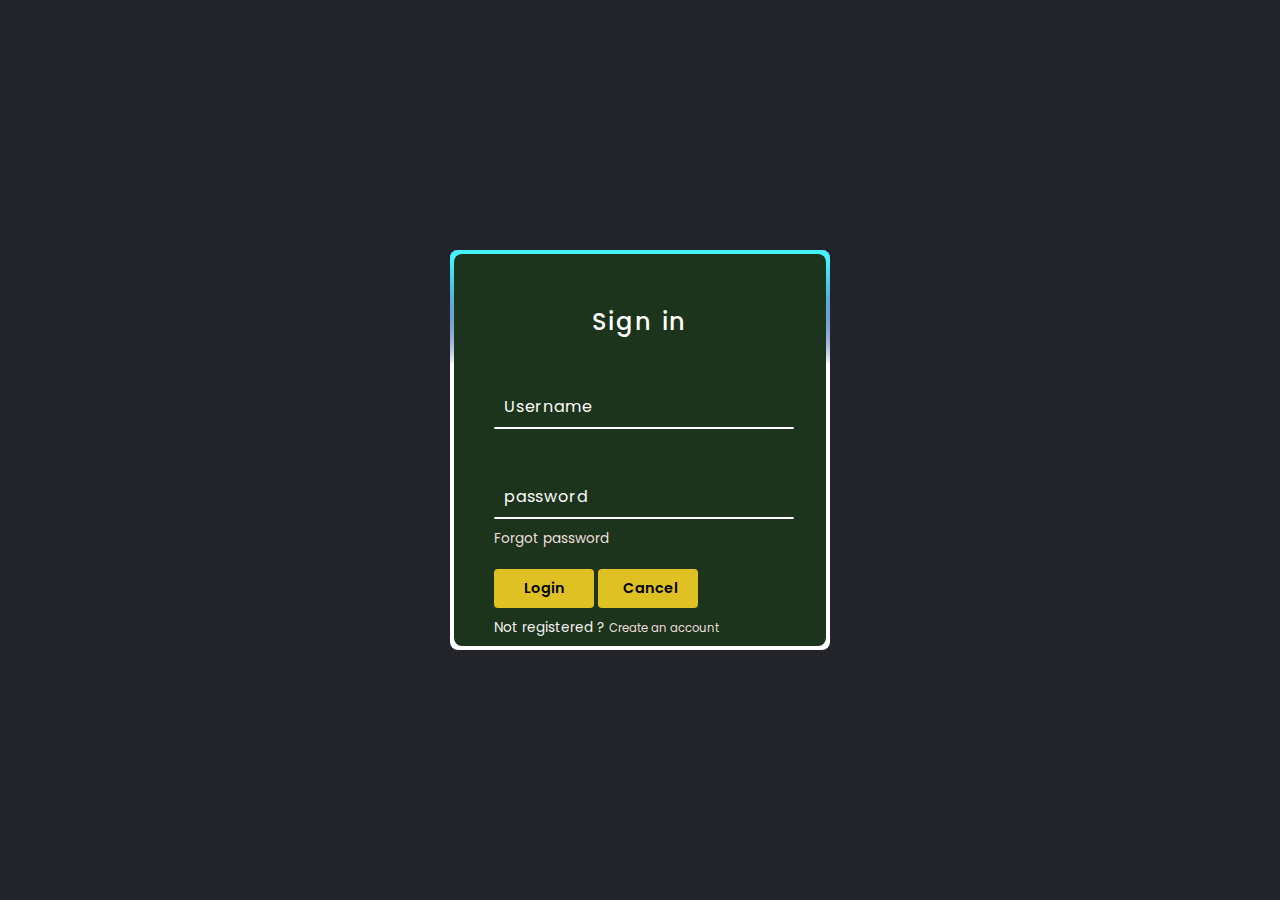
<file: login.html>
<!DOCTYPE html>
<html lang="en">
<head>
    <meta charset="UTF-8">
    <meta name="viewport" content="width=device-width, initial-scale=1.0">
    <title>login page</title>
    <link rel="stylesheet" href="login.css">
</head>
<body>
     <div class="box">
        <span class="borderLine"></span>
        <form>
            <h2> Sign in</h2>
            <div class="inputBox">
                <input type="text" required="required">
                <span>Username</span>
                <i></i>
            </div>
            <div class="inputBox"> 
                <input type="password" required="required">
                <span>password</span>
                <i></i>
            </div>
            <div class="Links">
                <a href="#">Forgot password</a>
                </div>
                <div class="btn">
            <input type="submit" value="Login">
            <input class="button" type="button" onclick="window.location.replace('index.html')" value="Cancel"/>
            </div>
            <div class="Links">
                <p> Not registered ? <a href="Regestration.html"class="login">Create an account </a></p>
            </div>
        </form>
     </div>
</body>
</html>
</file>
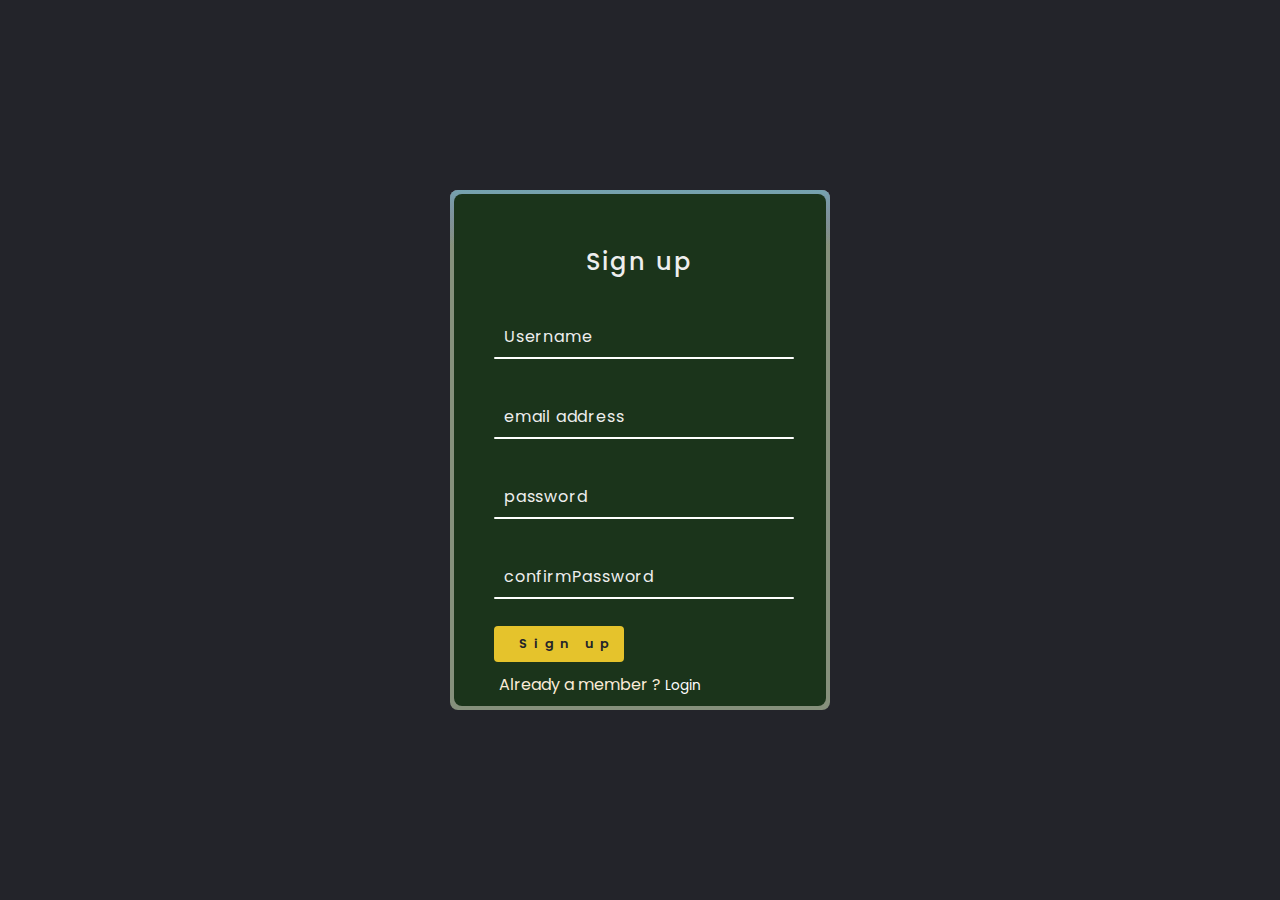
<file: Regestration.html>
<!DOCTYPE html><div class="box">
   
    <!--[if lt IE 7]>      <html class="no-js lt-ie9 lt-ie8 lt-ie7"> <![endif]-->
    <!--[if IE 7]>         <html class="no-js lt-ie9 lt-ie8"> <![endif]-->
    <!--[if IE 8]>         <html class="no-js lt-ie9"> <![endif]-->
    <!--[if gt IE 8]>      <html class="no-js"> <!--<![endif]-->
    <html>
        <head>
            <meta charset="utf-8">
            <meta http-equiv="X-UA-Compatible" content="IE=edge">
            <title>Registration</title>
            <meta name="description" content="">
            <meta name="viewport" content="width=device-width, initial-scale=1">
            <link rel="stylesheet" href="ragestration.css">
        </head>
        <body>
            
            <span class="borderLine"></span>
            <form action="connect.php" method="Post">
                <h2> Sign up</h2>
                <div class="inputBox">
                    <input type="text" required="required" name="Username">
                    <span>Username</span>
                    <i></i>
                </div>
                <div class="inputBox">
                    <input type="text" required="required" name="email">
                    <span>email address</span>
                    <i></i>
                </div>
                <div class="inputBox">
                    <input type="password"id="password" required="required" name="password">
                    <span>password</span>
                    <i></i>
                </div>
                <div class="inputBox">
                    <input type="password" id="confirmPassword" required="required" name="confirmPassword">
                    <span>confirmPassword</span>
                    <i></i>
                </div>
               <div class="inputBox">
                <input type="submit" value="Sign up">
               </div>
               <div class="Links">
                    <p> Already a member ? <a href="login.html"class="login">Login </a></p>
                </div>
            </form>
         </div>
         <script>
            // JavaScript to validate password and confirm password fields
            const password = document.getElementById("password");
            const confirmPassword = document.getElementById("confirmPassword");
            const passwordError = document.getElementById("passwordError");
    
            function validatePassword() {
                if (password.value !== confirmPassword.value) {
                    passwordError.textContent = "Passwords do not match";
                } else {
                    passwordError.textContent = "";
                }
            }
    
            confirmPassword.addEventListener("input", validatePassword);
        </script>
        </body>
    </html>
</file>
<file: login.css>
@import url('https://fonts.googleapis.com/css2?family=Poppins:wght@300;400;500;600;700;800;900&display=swap');


*{
    margin: 0;
    padding: 0;
    box-sizing: border-box;
    font-family: 'poppins',sans-serif;

}
body{
    display: flex;
    justify-content:center ;
    align-items: center;
    min-height: 100vh;
    background: #23242a;
    
}
.box{
    position: relative;
    width: 380px;
    height: 400px;
    background: #fff;
    border-radius: 8px;
    overflow: hidden;
}
.box::before{
    content: '';
    position: absolute;
    top: -50%;
    width: 380px;
    height: 420px;
    background: linear-gradient(0deg,transparent,
    transparent,#45f3ff,#45f3ff,#45f3ff);
    z-index: 1;
    transform-origin: bottom right;
    animation: animate 6s linear infinite;
}
.box::after{
    content: '';
    position: absolute;
    top: -50%;
    width: 380px;
    height: 420px;
    background: linear-gradient(0deg,transparent,
    transparent,#45f3ff,#45f3ff,#19939c);
    z-index: 1;
    transform-origin: bottom right;
    animation: animate 6s linear infinite;
    animation-delay: -3s;
}
.borderLine{
    position: absolute;
    top: 0;
    inset: 0;
}
.borderLine::before{
    content: '';
    position: absolute;
    top: -50%;
    width: 380px;
    height: 420px;
    background: linear-gradient(0deg,transparent,
    transparent,#871d86,#871d86,#6f136e);
    z-index: 1;
    transform-origin: bottom right;
    animation: animate 6s linear infinite;
    animation-delay: -1.5s;
}
.borderLine::after{
    content: '';
    position: absolute;
    top: -50%;
    width: 380px;
    height: 420px;
    background: linear-gradient(0deg,transparent,
    transparent,#871d86,#871d86,#871d86);
    z-index: 1;
    transform-origin: bottom right;
    animation: animate 6s linear infinite;
    animation-delay: -1.5s;
}
@keyframes animate{
    0%{
        transform: rotate(0deg);
    }
    100%{
        transform: rotate(360deg);
    }

}
.box form{
    position: absolute;
    inset: 4px;
    background:rgb(27, 52, 27);
    padding: 50px 40px;
    border-radius: 8px;
    z-index: 2;
    display: flex;
    flex-direction: column;
}
.box form h2{
    color: #fff;
    font-weight: 500;
    text-align: center;
    letter-spacing: 0.1em;
}
.box form .inputBox{
    position: relative;
    width: 300px;
    margin-top: 35px;
}
.box form .inputBox input{
    position: relative;
    width: 100%;
    padding: 20px 10px 10px;
    background: transparent;
    outline: none;
    border: none;
    box-shadow: none;
    color: #232324;
    font-size: 1em;
    letter-spacing: 0.5em;
    transition: 0.5s;
    z-index: 10;
}
.box form .inputBox span{
    position: absolute;
    left: 0;
    padding: 20px  10px 10px;
    pointer-events: none;
    color: #fffcfc;
    font-size: 1em;
    letter-spacing: 0.05em;
    transition: 0.5s;
}
.box form .inputBox input:valid ~ span,
.box form .inputBox input:focus ~ span
{
    color: #fff;
    font-size: 0.75em;
    transform: translateY(-34px);
}
.box form .inputBox i{
    position: absolute;
    left: 0;
    bottom: 0;
    width: 100%;
    height:2px;
    background: #fff;
    border-radius: 4px;
    overflow: hidden;
    transition: 0.5s;
    pointer-events: none;
}
.box form .inputBox input:valid ~ i,
.box form .inputBox input:focus ~ i{
    height: 44px;
}
.box form .Links{
    display: flex;
    

}
.box form .Links a{
    margin: 10px 0;
    font-size: 0.85em;
    color: #efdfdf;
    text-decoration: none;
}
.box form .Links p{
    margin: 10px 0;
    font-size: 0.85em;
    color: #f7f3f3;
}


.box form .Links a:hover,
.box form .Links a:nth-child(2){
    color: #e58313;
}
.box form  input[type="submit"]{
border: none;
outline: none;
padding: 9px 25px;
background: #e0c124;
cursor: pointer;
font-size: 0.9em;
border-radius: 4px;
font-weight: 600;
width: 100px;
margin-top: 10px;
}
.box form  input[type="submit"]:active{
opacity: 0.8;
}
.box form  input[type="submit"]:hover{
    background-color: rgb(219, 213, 213);
}
.button
{border: none;
outline: none;
padding: 9px 25px;
background: #e0c124;
cursor: pointer;
font-size: 0.9em;
border-radius: 4px;
font-weight: 600;
width: 100px;
margin-top: 10px;}
</file>
<file: ragestration.css>
@import url('https://fonts.googleapis.com/css2?family=Poppins:wght@300;400;500;600;700;800;900&display=swap');


*{
    margin: 0;
    padding: 0;
    box-sizing: border-box;
    font-family: 'poppins',sans-serif;

}
body{
    display: flex;
    justify-content:center ;
    align-items: center;
    min-height: 100vh;
    background: #23242a;
}
.box{
    position: relative;
    width: 380px;
    height: 520px;
    background-color: #909b85e8;
    border-radius: 8px;
    overflow: hidden;
}
.box::before{
    content: '';
    position: absolute;
    top: -50%;
    width: 380px;
    height: 420px;
    background: linear-gradient(0deg,transparent,
    transparent,#45f3ff,#ff4545,#bb5bee);
    z-index: 1;
    transform-origin: bottom right;
    animation: animate 6s linear infinite;
}
.box::after{
    content: '';
    position: absolute;
    top: -50%;
    width: 380px;
    height: 420px;
    background: linear-gradient(0deg,transparent,
    transparent,#45f3ff,#fa0909,#bce81d);
    z-index: 1;
    transform-origin: bottom right;
    animation: animate 6s linear infinite;
    animation-delay: -3s;
}
.borderLine{
    position: absolute;
    top: 0;
    inset: 0;
}
.borderLine::before{
    content: '';
    position: absolute;
    top: -50%;
    width: 380px;
    height: 420px;
    background: linear-gradient(0deg,transparent,
    transparent,#871d86,#d21d23,#78c94f);
    z-index: 1;
    transform-origin: bottom right;
    animation: animate 6s linear infinite;
    animation-delay: -1.5s;
}
.borderLine::after{
    content: '';
    position: absolute;
    top: -50%;
    width: 380px;
    height: 420px;
    background: linear-gradient(0deg,transparent,
    transparent,#d92f19,#871d86,#d77b0b);
    z-index: 1;
    transform-origin: bottom right;
    animation: animate 6s linear infinite;
    animation-delay: -1.5s;
}
@keyframes animate{
    0%{
        transform: rotate(0deg);
    }
    100%{
        transform: rotate(360deg);
    }

}
.box form{
    position: absolute;
    inset: 4px;
    background: rgb(27, 52, 27);
    padding: 50px 40px;
    border-radius: 8px;
    z-index: 2;
    display: flex;
    flex-direction: column;
}
.box form h2{
    color: #eee;
    font-weight: 500;
    text-align: center;
    letter-spacing: 0.1em;
}
.box form .inputBox{
    position: relative;
    width: 300px;
    margin-top: 25px;
}
.box form .inputBox input{
    position: relative;
    width: 100%;
    padding: 20px 10px 10px;
    background: transparent;
    outline: none;
    border: none;
    box-shadow: none;
    color: #23242a;
    font-size: 1em;
    letter-spacing: 0.5em;
    transition: 0.5s;
    z-index: 10;
}
.box form .inputBox span{
    position: absolute;
    left: 0;
    padding: 20px  10px 10px;
    pointer-events: none;
    color: #eee;
    font-size: 1em;
    letter-spacing: 0.05em;
    transition: 0.5s;
}
.box form .inputBox input:valid ~ span,
.box form .inputBox input:focus ~ span
{
    color: #fff;
    font-size: 0.75em;
    transform: translateY(-34px);
}
.box form .inputBox i{
    position: absolute;
    left: 0;
    bottom: 0;
    width: 100%;
    height:2px;
    background: #fff;
    border-radius: 4px;
    overflow: hidden;
    transition: 0.5s;
    pointer-events: none;
}
.box form .inputBox input:valid ~ i,
.box form .inputBox input:focus ~ i{
    height: 44px;
}
.box form .Links{
    display: flex;
    justify-content: space-between;
}
.box form .Links p{
    margin: 10px 5px;
    font-size: 0.85;

    color: antiquewhite;
}
.box form .Links a{
    padding:10px 0;
    font-size: 0.85em;
    color:#fff;
    text-decoration: none;
}

.box form .Links a:hover,
.box form .Links a:nth-child(2){
    color: #f37c0c;
}
.box form  input[type="submit"]{
border: none;
outline: none;
padding: 9px 25px;
background: #e5c32c;
cursor: pointer;
font-size: 0.8em;
border-radius: 4px;
font-weight: 600;
width: 130px;
margin-top: 2px;
}
.box form  input[type="submit"]:active{
opacity: 0.8;
}
.box form  input[type="submit"]:hover
{
    background-color: #fff;
}
</file>
